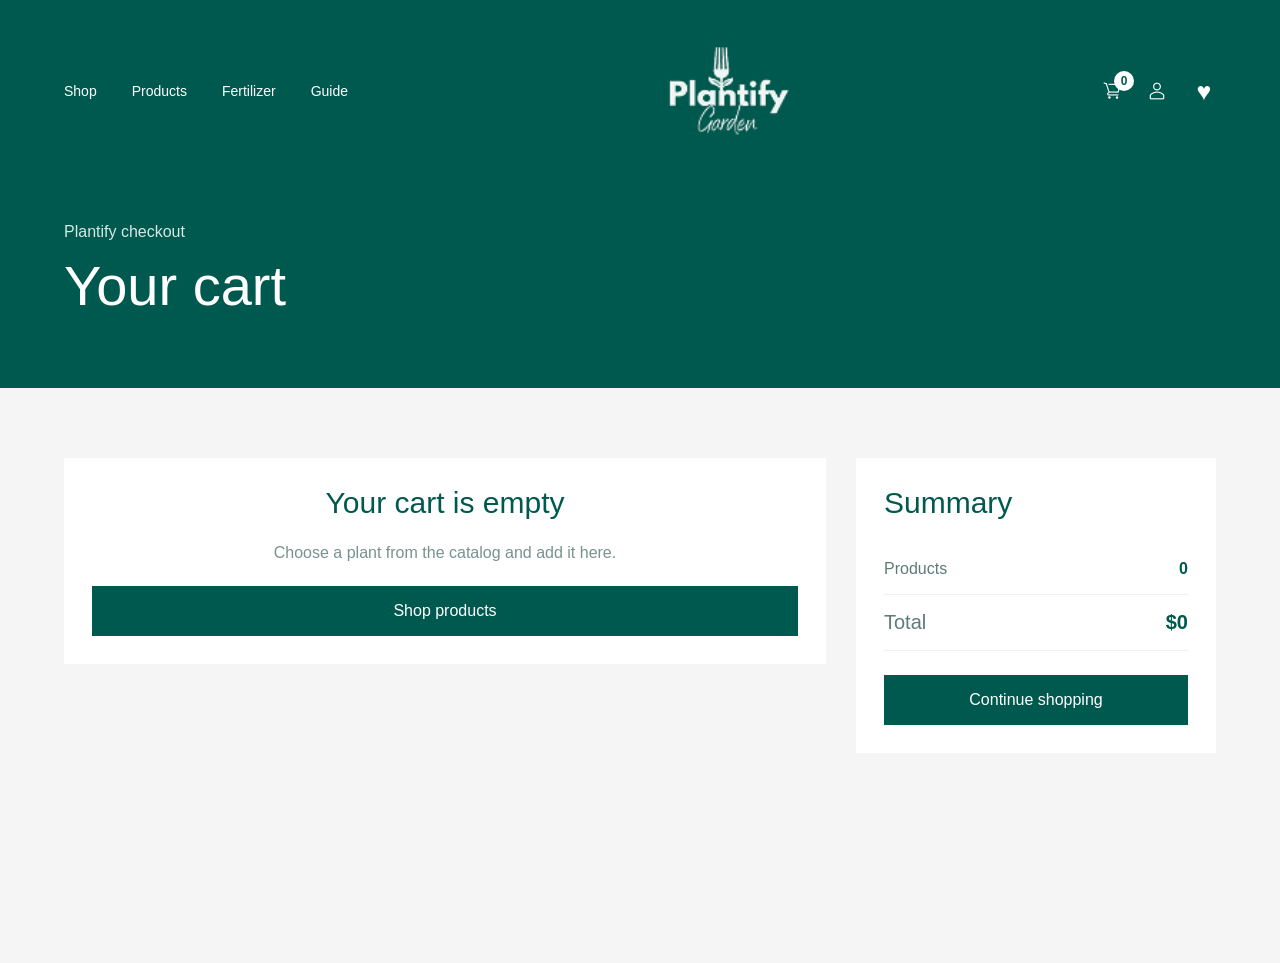
<file: cart.html>
<!DOCTYPE html>
<html lang="en">
<head>
    <meta charset="UTF-8">
    <meta name="viewport" content="width=device-width, initial-scale=1.0">
    <title>Plantify Cart</title>
    <link rel="stylesheet" href="CSS/main.css">
    <link rel="stylesheet" href="CSS/cart.css">
</head>
<body>
    <header class="header">
        <div class="container">
            <nav class="navbar">
                <ul class="nav-left">
                    <li><a href="index.html#products">Shop</a></li>
                    <li><a href="index.html#products">Products</a></li>
                    <li><a href="index.html">Fertilizer</a></li>
                    <li><a href="index.html">Guide</a></li>
                </ul>

                <a class="logo" href="index.html">
                    <img src="assets/icons/logo.png" alt="Logo">
                </a>

                <div class="nav-icons">
                    <a href="cart.html" class="cart-link" aria-label="Open cart">
                        <img src="assets/icons/shopping.png" alt="Shopping Icon">
                        <span class="cart-count" data-cart-count>0</span>
                    </a>
                    <img src="assets/icons/user.png" alt="User Icon">
                    <a href="like.html" class="likes-link" aria-label="Open liked products">
                        <span class="header-heart" aria-hidden="true">&#9829;</span>
                    </a>
                </div>
            </nav>
        </div>
    </header>

    <main class="cart-page">
        <section class="cart-hero">
            <div class="container">
                <p>Plantify checkout</p>
                <h1>Your cart</h1>
            </div>
        </section>

        <section class="cart-section">
            <div class="container cart-layout">
                <div class="cart-items" id="cart-items" aria-live="polite"></div>

                <aside class="cart-summary">
                    <h2>Summary</h2>
                    <div class="summary-row">
                        <span>Products</span>
                        <strong data-cart-count>0</strong>
                    </div>
                    <div class="summary-row total">
                        <span>Total</span>
                        <strong id="cart-total">$0</strong>
                    </div>
                    <a href="index.html#products" class="continue-btn">Continue shopping</a>
                </aside>
            </div>
        </section>
    </main>

    <script src="JS/storage.js"></script>
    <script src="JS/cart.js"></script>
</body>
</html>
</file>
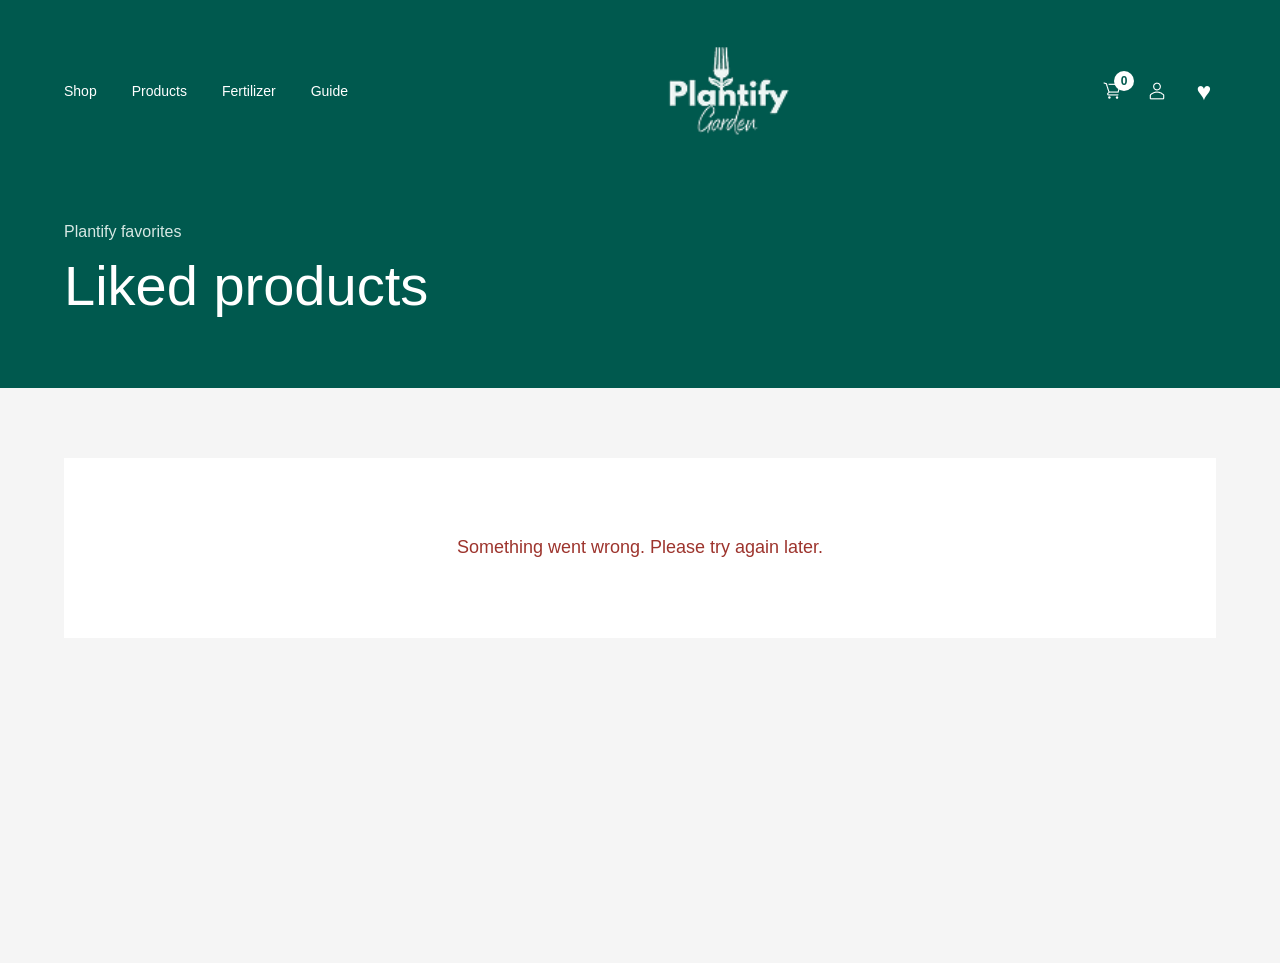
<file: like.html>
<!DOCTYPE html>
<html lang="en">
<head>
    <meta charset="UTF-8">
    <meta name="viewport" content="width=device-width, initial-scale=1.0">
    <title>Plantify Likes</title>
    <link rel="stylesheet" href="CSS/main.css">
    <link rel="stylesheet" href="CSS/cart.css">
</head>
<body>
    <header class="header">
        <div class="container">
            <nav class="navbar">
                <ul class="nav-left">
                    <li><a href="index.html#products">Shop</a></li>
                    <li><a href="index.html#products">Products</a></li>
                    <li><a href="index.html">Fertilizer</a></li>
                    <li><a href="index.html">Guide</a></li>
                </ul>

                <a class="logo" href="index.html">
                    <img src="assets/icons/logo.png" alt="Logo">
                </a>

                <div class="nav-icons">
                    <a href="cart.html" class="cart-link" aria-label="Open cart">
                        <img src="assets/icons/shopping.png" alt="Shopping Icon">
                        <span class="cart-count" data-cart-count>0</span>
                    </a>
                    <img src="assets/icons/user.png" alt="User Icon">
                    <a href="like.html" class="likes-link" aria-label="Open liked products">
                        <span class="header-heart" aria-hidden="true">&#9829;</span>
                    </a>
                </div>
            </nav>
        </div>
    </header>

    <main class="cart-page">
        <section class="cart-hero">
            <div class="container">
                <p>Plantify favorites</p>
                <h1>Liked products</h1>
            </div>
        </section>

        <section class="cart-section">
            <div class="container">
                <div class="products" id="products-list" aria-live="polite"></div>
            </div>
        </section>
    </main>

    <script src="JS/storage.js"></script>
    <script src="JS/api.js"></script>
    <script src="JS/likes.js"></script>
    <script src="JS/products.js"></script>
    <script src="JS/like-page.js"></script>
</body>
</html>
</file>
<file: CSS/main.css>
*{
    margin:0;
    padding:0;
    box-sizing:border-box;
}

body{
    font-family:'Poppins',sans-serif;
    background:#00594E;
}

button,
input{
    font-family:inherit;
}

button{
    border:0;
}

.container{
    width:1440px;
    max-width:90%;
    margin:auto;
}

.header{
    padding:30px 0;
}

.navbar{
    display:flex;
    align-items:center;
    justify-content:space-between;
}

.nav-left{
    display:flex;
    align-items:center;
    gap:35px;
    list-style:none;
}

.nav-left a{
    color:#fff;
    text-decoration:none;
    font-size:14px;
    font-weight:400;
    transition:.3s;
}

.nav-left a:hover{
    opacity:.7;
}

.dropdown a{
    display:flex;
    align-items:center;
    gap:3px;
}

.logo img{
    width:170px;
    display:block;
}

.nav-icons{
    display:flex;
    align-items:center;
    gap:25px;
    cursor:pointer;
}

.nav-icons a{
    display:inline-flex;
    align-items:center;
    justify-content:center;
    color:inherit;
    text-decoration:none;
}

.likes-link{
    width:24px;
    height:24px;
}

.header-heart{
    color:white;
    font-size:25px;
    line-height:1;
    transition:.25s;
}

.likes-link:hover .header-heart{
    transform:translateY(-2px);
}

.cart-link{
    position:relative;
}

.cart-count{
    position:absolute;
    top:-10px;
    right:-12px;
    min-width:20px;
    height:20px;
    padding:0 6px;
    border-radius:999px;
    background:#fff;
    color:#00594E;
    display:flex;
    align-items:center;
    justify-content:center;
    font-size:12px;
    font-weight:600;
}

.hero{
    padding:50px 0 90px;
}

.hero-container{
    display:flex;
    justify-content:space-between;
    align-items:center;
    gap:90px;
}

.hero-content{
    max-width:430px;
}

.hero-content h1{
    color:#fff;
    font-size:68px;
    line-height:1.1;
    font-weight:300;
    margin-bottom:30px;
}

.hero-content p{
    color:#d7e8e4;
    font-size:15px;
    line-height:1.9;
    margin-bottom:45px;
}

.hero-buttons{
    display:flex;
    align-items:center;
    gap:35px;
}

.btn{
    display:inline-flex;
    align-items:center;
    justify-content:center;

    width:150px;
    height:54px;

    background:#fff;
    color:#00594E;

    text-decoration:none;
    font-size:15px;
    font-weight:500;

    transition:.3s;
}

.btn:hover{
    transform:translateY(-3px);
}

.btn-link{
    color:white;
    text-decoration:none;
    font-size:15px;
    display:flex;
    gap:10px;
    align-items:center;
}

.btn-link span{
    font-size:22px;
}

.hero-gallery{
    display:grid;
    grid-template-columns:220px 360px;
    gap:18px;
}

.left-column{
    display:flex;
    flex-direction:column;
    gap:18px;
}

.small-card{
    position:relative;
    background:#efefef;
    height:285px;
    overflow:hidden;
}

.small-card-2{
    position:relative;
    background:#efefef;
    height:257px;
    overflow:hidden;
}

.small-card img{
    width:100%;
    height:100%;
    object-fit:cover;
}

.small-card-2 img{
    width:100%;
    height:100%;
    object-fit:cover;
}

.big-card{
    position:relative;
    background:#efefef;
    overflow:hidden;
}

.big-card img{
    width:100%;
    height:100%;
    object-fit:cover;
}

.badge{
    position:absolute;
    top:18px;
    left:18px;
    background:#00594E;
    color:white;
    padding:7px 14px;
    font-size:12px;
    z-index:2;
}

.overlay{
    position:absolute;
    bottom:0;
    width:100%;
    padding:40px;
    color:white;
    background:linear-gradient(
        transparent,
        rgba(0,0,0,.45)
    );
}

.overlay h3{
    font-size:34px;
    font-weight:300;
    margin-bottom:12px;
}

.overlay p{
    font-size:14px;
    line-height:1.7;
    margin-bottom:28px;
}

.read-btn{
    display:flex;
    justify-content:center;
    align-items:center;
    width:100%;
    height:52px;
    background:white;
    color:#00594E;
    text-decoration:none;
    font-size:13px;
    letter-spacing:3px;
    font-weight:600;
    transition:.3s;
}

.read-btn:hover{
    background:#f2f2f2;
}

.featured{
    background:#f5f5f5;
    padding:90px 0;
}

.section-header{
    display:flex;
    justify-content:space-between;
    align-items:center;
    margin-bottom:60px;
}

.section-header h2{
    font-size:42px;
    font-weight:300;
    color:#00594E;
}

.section-header a,
.section-link{
    text-decoration:none;
    color:#00594E;
    font-size:18px;
}

.section-link{
    background:transparent;
    cursor:pointer;
    padding:0;
}

.products{
    display:grid;
    grid-template-columns:repeat(4,minmax(0,1fr));
    gap:30px;
}

.product-card{
    background:white;
    transition:.35s;
    position:relative;
    min-width:0;
}

.product-card:hover{
    transform:translateY(-8px);
}

.product-image{
    height:310px;
    background:#ededed;
    display:flex;
    align-items:center;
    justify-content:center;
}

.product-image img{
    width:100%;
    height:100%;
    object-fit:contain;
    display:block;
    padding:20px;
}

.product-info{
    padding:22px;
}

.product-top{
    display:flex;
    justify-content:space-between;
    align-items:flex-start;
    gap:14px;
    margin-bottom:18px;
}

.product-top h3{
    font-size:18px;
    font-weight:400;
    color:#00594E;
    line-height:1.3;
}

.product-top span{
    color:#00594E;
    font-weight:500;
    white-space:nowrap;
}

.product-info p{
    font-size:14px;
    color:#9c9c9c;
    margin-bottom:20px;
}

.product-meta{
    display:flex;
    flex-wrap:wrap;
    gap:10px;
    margin-bottom:20px;
}

.product-meta span{
    padding:6px 10px;
    background:#edf6f4;
    color:#4f746d;
    font-size:12px;
    line-height:1;
}

.product-bottom{
    display:flex;
    justify-content:space-between;
    align-items:center;
}

.colors{
    display:flex;
    gap:8px;
}

.colors span{
    width:12px;
    height:12px;
    border-radius:50%;
}

.black{
    background:#444;
}

.pink{
    background:#efb2a6;
}

.beige{
    background:#e8d4cb;
}

.brown{
    background:#c49b78;
}

.buy-btn{
    width:72px;
    height:34px;
    border:1px solid #00594E;
    display:flex;
    justify-content:center;
    align-items:center;
    text-decoration:none;
    color:#00594E;
    transition:.3s;
    font-size:14px;
    background:white;
    cursor:pointer;
}

.buy-btn:hover{
    background:#00594E;
    color:white;
}

.like-btn{
    position:absolute;
    top:14px;
    right:14px;
    width:42px;
    height:42px;
    border-radius:50%;
    background:white;
    color:#00594E;
    font-size:0;
    cursor:pointer;
    box-shadow:0 10px 25px rgba(0,0,0,.08);
    z-index:2;
    transition:.25s;
}

.like-btn::before{
    content:"\2665";
    font-size:22px;
    line-height:1;
}

.like-btn:hover,
.like-btn.liked{
    background:#00594E;
    color:white;
}

.products-message{
    grid-column:1 / -1;
    min-height:180px;
    background:white;
    color:#00594E;
    display:flex;
    align-items:center;
    justify-content:center;
    font-size:18px;
    text-align:center;
    padding:30px;
}

.products-message.error{
    color:#9d342d;
}

.search-section{
    background:#edf6f4;
    padding:60px 0;
}

.search-box{
    display:flex;
    align-items:center;
    gap:12px;
}

.filter-btn,
.search-btn{
    width:54px;
    height:54px;
    border:1px solid #00594E;
    background:white;
    cursor:pointer;
    padding:0;
    display:flex;
    align-items:center;
    justify-content:center;
    transition:.3s;
}

.filter-btn img,
.search-btn img{
    width:24px;
    height:24px;
    object-fit:contain;
}

.search-btn{
    background:#00594E;
    border-color:#00594E;
}

.filter-btn:hover,
.search-btn:hover{
    transform:translateY(-2px);
}

.search-box input{
    flex:1;
    height:54px;
    border:1px solid #00594E;
    padding:0 20px;
    font-size:15px;
    outline:none;
    color:#00594E;
}

.search-box input::placeholder{
    color:#6c8c87;
}

.arrivals{
    background:#f5f5f5;
    padding:90px 0;
}

.arrival-grid{
    display:grid;
    grid-template-columns:repeat(4,1fr);
    gap:18px;
}

.arrival-card{
    position:relative;
    overflow:hidden;
    aspect-ratio:3/4;
    cursor:pointer;
}

.arrival-card img{
    width:100%;
    height:100%;
    object-fit:cover;
    transition:.5s;
}

.arrival-card:hover img{
    transform:scale(1.08);
}

.featured-flower::before{
    content:"";
    position:absolute;
    inset:0;
    background:rgba(0,70,60,.45);
    z-index:1;
}

.arrival-overlay{
    position:absolute;
    left:0;
    bottom:0;
    width:100%;
    padding:35px;
    color:white;
    z-index:2;
}

.arrival-overlay h3{
    font-size:38px;
    font-weight:300;
    margin-bottom:12px;
}

.arrival-overlay a{
    color:white;
    text-decoration:none;
    font-size:15px;
}

.arrival-overlay a:hover{
    opacity:.8;
}

.stands{

    background:#edf6f4;
    padding:90px 0;
}

.stands-header{
    display:flex;
    justify-content:space-between;
    align-items:center;
    margin-bottom:45px;
}

.stands-header h2{
    font-size:42px;
    font-weight:300;
    color:#00594E;
}

.stands-header a{
    text-decoration:none;
    color:#00594E;
    font-size:18px;
}

.stands-grid{
    display:grid;
    grid-template-columns:repeat(3,1fr);
    gap:18px;
}

.stand-card{
    overflow:hidden;
    cursor:pointer;
}

.stand-card img{
    width:100%;
    display:block;
    transition:.5s;
}

.stand-card:hover img{
    transform:scale(1.06);
}

.shipping{
    background:#f5f5f5;
    padding:90px 0;
}

.shipping-banner{
    position:relative;
    overflow:hidden;
}

.shipping-banner img{
    width:100%;
    display:block;
}

.shipping-content{
    position:absolute;

    top:50%;
    left:60px;

    transform:translateY(-50%);

    width:min(520px, calc(100% - 120px));
    max-width:520px;
}

.shipping-content h2{
    font-size:52px;
    font-weight:300;
    color:#A66F5A;
    margin-bottom:12px;
}

.shipping-content p{
    color:#A66F5A;
    font-size:16px;
    margin-bottom:55px;
}

.shipping-contact{
    display:flex;
    flex-direction:column;
    gap:18px;
}

.contact-item{
    display:flex;
    align-items:center;
    gap:12px;
}

.contact-item img{
    width:22px;
    height:18px;
}

.contact-item span{
    color:#A66F5A;
    font-size:15px;
}

.location{
    background:#f5f5f5;
    padding:40px 0 110px;
}

.location-map{
    position:relative;
    height:388px;
    overflow:hidden;
}

.location-map iframe{
    width:100%;
    height:100%;
    border:0;
    display:block;
}

.visit-card{
    position:absolute;
    top:35px;
    left:35px;
    width:520px;
    background:white;
    padding:32px 35px;
    z-index:2;
}

.visit-card h3{
    color:#1f3d38;
    font-size:28px;
    font-weight:300;
    margin-bottom:18px;
}

.visit-card p{
    color:#7a7a7a;
    font-size:15px;
    line-height:1.8;
    margin-bottom:15px;
}

.visit-card a{
    color:#1f3d38;
}

.direction-btn{
    position:absolute;
    top:35px;
    left:355px;
    height:47px;
    padding:0 28px;
    background:#00594E;
    color:white;
    text-decoration:none;
    display:flex;
    align-items:center;
    justify-content:center;
    font-size:13px;
    letter-spacing:2px;
    z-index:3;
}

@media (max-width:1200px){
    .hero-container{
        gap:45px;
    }

    .hero-gallery{
        grid-template-columns:180px 300px;
    }

    .products{
        grid-template-columns:repeat(3,minmax(0,1fr));
    }
}

@media (max-width:900px){
    .header{
        padding:22px 0;
    }

    .navbar{
        flex-wrap:wrap;
        gap:22px;
    }

    .logo{
        order:-1;
    }

    .nav-left{
        width:100%;
        order:3;
        justify-content:center;
        gap:22px;
        flex-wrap:wrap;
    }

    .hero{
        padding:30px 0 70px;
    }

    .hero-container{
        flex-direction:column;
        align-items:flex-start;
    }

    .hero-content h1{
        font-size:52px;
    }

    .hero-gallery{
        width:100%;
        grid-template-columns:minmax(140px, 1fr) minmax(210px, 1.5fr);
    }

    .products{
        grid-template-columns:repeat(2,minmax(0,1fr));
    }

    .arrival-grid{
        grid-template-columns:repeat(2,1fr);
    }

    .stands-grid{
        grid-template-columns:1fr;
    }

    .shipping-content{
        left:30px;
        width:calc(100% - 60px);
    }

    .shipping-content h2{
        font-size:34px;
    }

    .shipping-content p{
        margin-bottom:24px;
    }

    .visit-card{
        width:calc(100% - 70px);
    }

    .direction-btn{
        left:auto;
        right:35px;
        top:auto;
        bottom:35px;
    }
}

@media (max-width:600px){
    .container{
        max-width:92%;
    }

    .nav-icons{
        gap:18px;
    }

    .logo img{
        width:140px;
    }

    .hero-content h1{
        font-size:40px;
    }

    .hero-buttons{
        flex-direction:column;
        align-items:flex-start;
        gap:18px;
    }

    .hero-gallery{
        grid-template-columns:1fr;
    }

    .left-column{
        display:grid;
        grid-template-columns:1fr 1fr;
    }

    .small-card,
    .small-card-2{
        height:220px;
    }

    .big-card{
        height:420px;
    }

    .overlay{
        padding:24px;
    }

    .overlay h3,
    .section-header h2,
    .stands-header h2{
        font-size:30px;
    }

    .section-header,
    .stands-header{
        margin-bottom:32px;
    }

    .products,
    .arrival-grid{
        grid-template-columns:1fr;
    }

    .search-box{
        display:grid;
        grid-template-columns:54px 1fr 54px;
    }

    .shipping-banner img{
        height:420px;
        object-fit:cover;
    }

    .shipping-content{
        position:absolute;
        top:auto;
        bottom:28px;
        transform:none;
    }

    .location-map{
        height:520px;
    }

    .visit-card{
        left:20px;
        top:20px;
        width:calc(100% - 40px);
        padding:24px;
    }

    .direction-btn{
        left:20px;
        right:auto;
        bottom:20px;
    }
}
</file>
<file: CSS/cart.css>
.cart-page{
    background:#f5f5f5;
    min-height:calc(100vh - 120px);
}

.cart-hero{
    background:#00594E;
    color:white;
    padding:40px 0 70px;
}

.cart-hero p{
    color:#d7e8e4;
    margin-bottom:12px;
}

.cart-hero h1{
    font-size:56px;
    font-weight:300;
}

.cart-section{
    padding:70px 0 100px;
}

.cart-layout{
    display:grid;
    grid-template-columns:minmax(0, 1fr) 360px;
    gap:30px;
    align-items:start;
}

.cart-items{
    display:flex;
    flex-direction:column;
    gap:18px;
}

.cart-item{
    background:white;
    display:grid;
    grid-template-columns:120px minmax(0, 1fr) auto auto;
    gap:24px;
    align-items:center;
    padding:18px;
}

.cart-item img{
    width:120px;
    height:120px;
    object-fit:contain;
    background:#edf6f4;
    padding:14px;
}

.cart-item-info h3{
    color:#00594E;
    font-size:20px;
    font-weight:400;
    margin-bottom:8px;
}

.cart-item-info p{
    color:#78928d;
    margin-bottom:10px;
}

.cart-item-info strong{
    color:#00594E;
}

.quantity-control{
    display:flex;
    align-items:center;
    gap:12px;
}

.quantity-control button{
    width:34px;
    height:34px;
    border:1px solid #00594E;
    background:white;
    color:#00594E;
    cursor:pointer;
    font-size:18px;
}

.quantity-control span{
    min-width:28px;
    text-align:center;
    color:#00594E;
    font-weight:600;
}

.remove-btn{
    height:36px;
    padding:0 16px;
    background:#00594E;
    color:white;
    cursor:pointer;
}

.cart-summary,
.empty-cart{
    background:white;
    padding:28px;
}

.cart-summary h2,
.empty-cart h2{
    color:#00594E;
    font-weight:300;
    font-size:30px;
    margin-bottom:24px;
}

.summary-row{
    display:flex;
    justify-content:space-between;
    color:#5e7b75;
    padding:16px 0;
    border-bottom:1px solid #edf1f0;
}

.summary-row strong{
    color:#00594E;
}

.summary-row.total{
    font-size:20px;
}

.continue-btn,
.empty-cart a{
    margin-top:24px;
    width:100%;
    height:50px;
    display:flex;
    align-items:center;
    justify-content:center;
    background:#00594E;
    color:white;
    text-decoration:none;
}

.empty-cart{
    text-align:center;
}

.empty-cart p{
    color:#78928d;
    margin-bottom:24px;
}

@media (max-width:900px){
    .cart-layout{
        grid-template-columns:1fr;
    }

    .cart-summary{
        order:-1;
    }

    .cart-item{
        grid-template-columns:100px minmax(0, 1fr);
    }

    .quantity-control,
    .remove-btn{
        grid-column:2;
        justify-self:start;
    }
}

@media (max-width:560px){
    .cart-hero h1{
        font-size:42px;
    }

    .cart-section{
        padding:45px 0 70px;
    }

    .cart-item{
        grid-template-columns:1fr;
    }

    .cart-item img{
        width:100%;
        height:190px;
    }

    .quantity-control,
    .remove-btn{
        grid-column:1;
    }

    .remove-btn{
        width:100%;
    }
}
</file>
